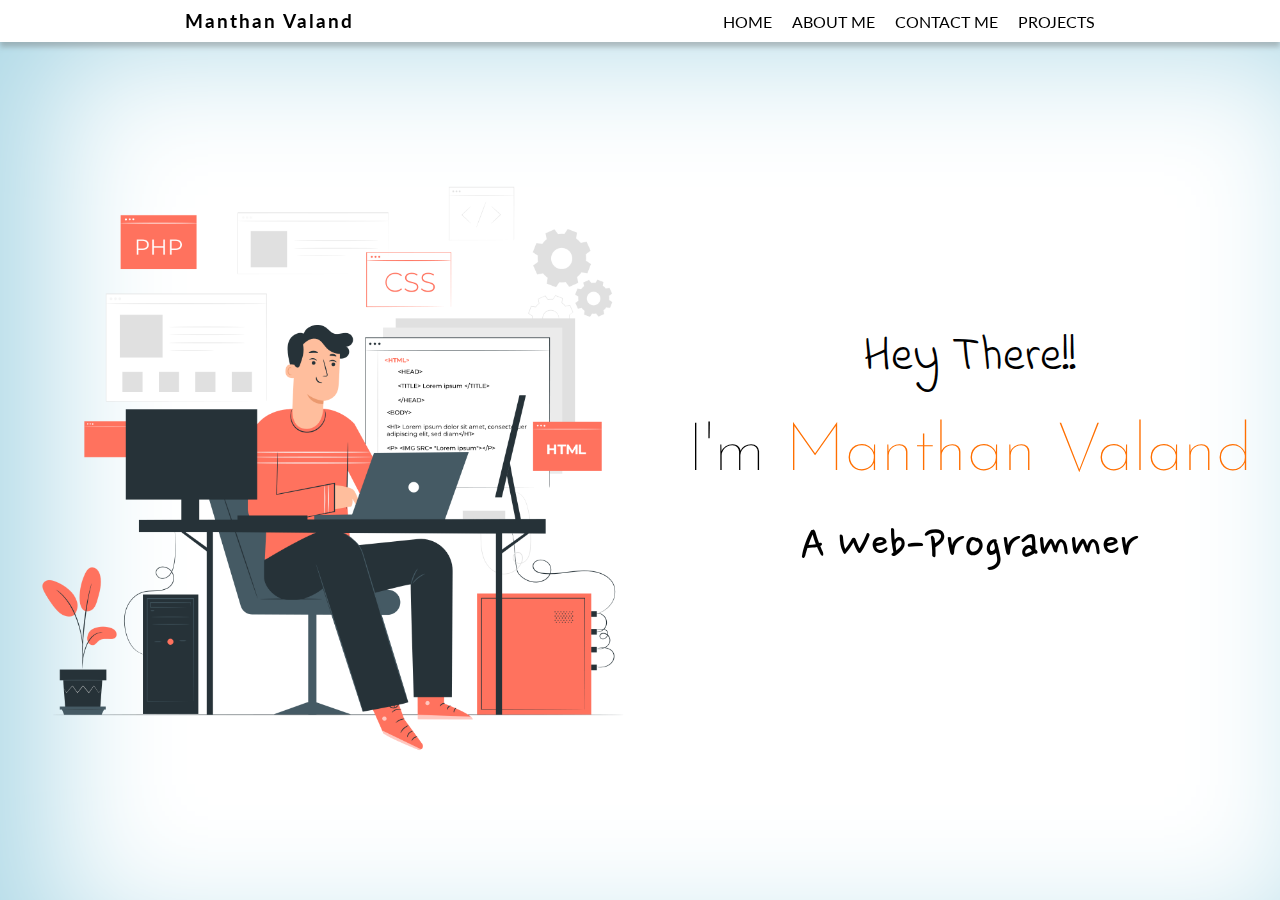
<file: index.html>
<!DOCTYPE html>
<html lang="en">

<head>
    <meta charset="UTF-8">
    <meta http-equiv="X-UA-Compatible" content="IE=edge">
    <meta name="viewport" content="width=device-width, initial-scale=1.0">
    <!-- <link rel="shortcut icon" type="image/x-icon" href="favicon.ico"> -->
    <link rel="stylesheet" href="style.css">
    <link rel="stylesheet"
        href="https://fonts.googleapis.com/css2?family=Material+Symbols+Outlined:opsz,wght,FILL,GRAD@20..48,100..700,0..1,-50..200" />
    <style>
        .material-symbols-outlined {
            font-variation-settings:
                'FILL' 0,
                'wght' 400,
                'GRAD' 0,
                'opsz' 48
        }
    </style>
    <title>Manthan Valand</title>
</head>

<body>
    <section>
        <header>
            <nav>
                <h3>Manthan Valand</h3>
                <ul>

                    <li id="dropdown" onclick="Addmenu()">
                        <span class="material-symbols-outlined">menu</span>
                    </li>

                    <li><a href="index.html">HOME</a></li>
                    <li><a href="about.html">ABOUT ME</a></li>
                    <li><a href="contact.html">CONTACT ME</a></li>
                    <li><a href="project.html">PROJECTS</a></li>
                </ul>
            </nav>
            
            
            
            <div class="middle">
                <div id="hidden"></div>
                <img src="base.png" alt="not avlialable">
                <footer>
                    <p>Hey There!!</p>
                    <br>
                    <p class="second">I'm <span style="color:rgb(255, 111, 0);">Manthan Valand</span></p>
                    <br>
                    <p class="last"> A Web-Programmer</p>
                </footer>
            </div>
        </header>
































    </section>
    <script src="script.js"></script>
</body>

</html>
</file>
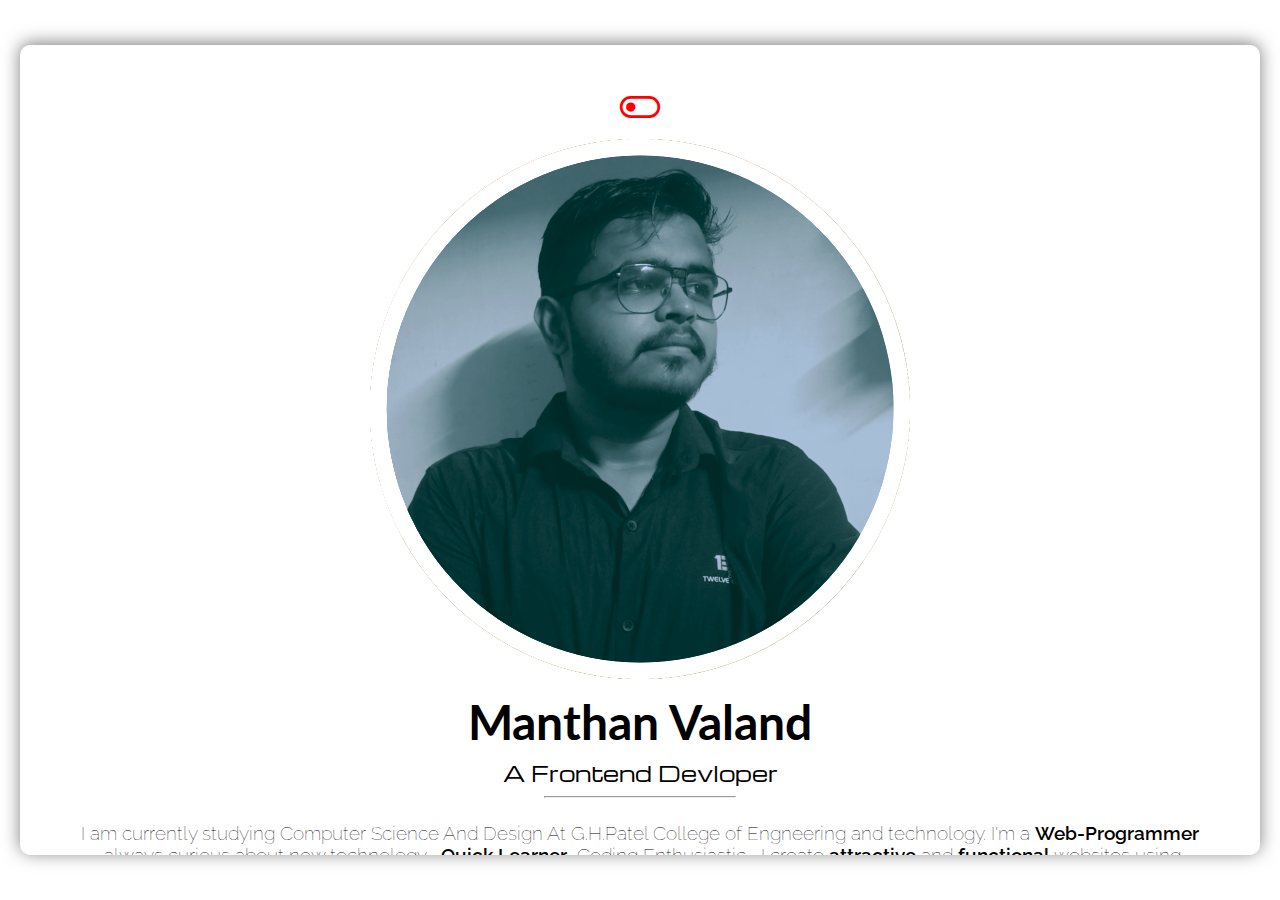
<file: about.html>
<!DOCTYPE html>
<html lang="en">

<head>
    <meta charset="UTF-8">
    <meta http-equiv="X-UA-Compatible" content="IE=edge">
    <meta name="viewport" content="width=device-width, initial-scale=1.0">
    <link rel="stylesheet"
        href="https://fonts.googleapis.com/css2?family=Material+Symbols+Outlined:opsz,wght,FILL,GRAD@20..48,100..700,0..1,-50..200" />
    <link rel="stylesheet" href="https://cdnjs.cloudflare.com/ajax/libs/font-awesome/4.7.0/css/font-awesome.min.css">
    <style>
        .material-symbols-outlined {
            font-variation-settings:
                'FILL' 0,
                'wght' 400,
                'GRAD' 0,
                'opsz' 48
        }
    </style>
    <title>Manthan Valand</title>
    <link rel="stylesheet" href="about.css">
</head>

<body>


    <div class="first">
        <div class="text">
            <div class="button material-symbols-outlined">toggle_off</div>
            <div class="img">
                <img src="pro.png" alt="" style="filter:brightness(1.3)">
            </div>

            <h2>Manthan Valand</h2>
            <h4>A Frontend Devloper</h4>
            <hr>
            <p>I am currently studying Computer Science And Design At G.H.Patel College of Engneering and technology.
                I'm a <span style="font-weight:600;">Web-Programmer</span> ,always curious about new technology , <span
                    style="font-weight:600;">Quick Learner</span>, Coding Enthusiastic , I create <span style="font-weight:600;">attractive</span>  and <span style="font-weight:600;">functional</span> websites using HTML,CSS,JS and Desing tools like Canva</p>

              
            <div class="links" >
                <a href="https://api.whatsapp.com/send/?phone=9737394919&text&type=phone_number&app_absent=0" style="color:rgb(6, 156, 66);">
                    <i style="font-size:24px;cursor:pointer" class="fa">&#xf232;
                    </i>
                </a>
                <a href="https://www.linkedin.com/in/manthan-valand-ab7170211/" style="color:rgb(55, 75, 192);">
                    <i style="font-size:24px;cursor:pointer" class="fa">&#xf08c;
                    </i>
                </a>
                <a href="https://www.instagram.com/manthan_778/" style="color:rgb(255, 88, 116);">
                    <i style="font-size:24px;cursor:pointer" class="fa">&#xf16d;
                    </i>
                </a>
            </div>
            
            <a href="index.html" style="margin-top:20px;">
                <div class="material-symbols-outlined arrow">
                    first_page
                </div>
            </a>

                    
           
        </div>


    </div>
    <script src="new.js"></script>
</body>

</html>
</file>
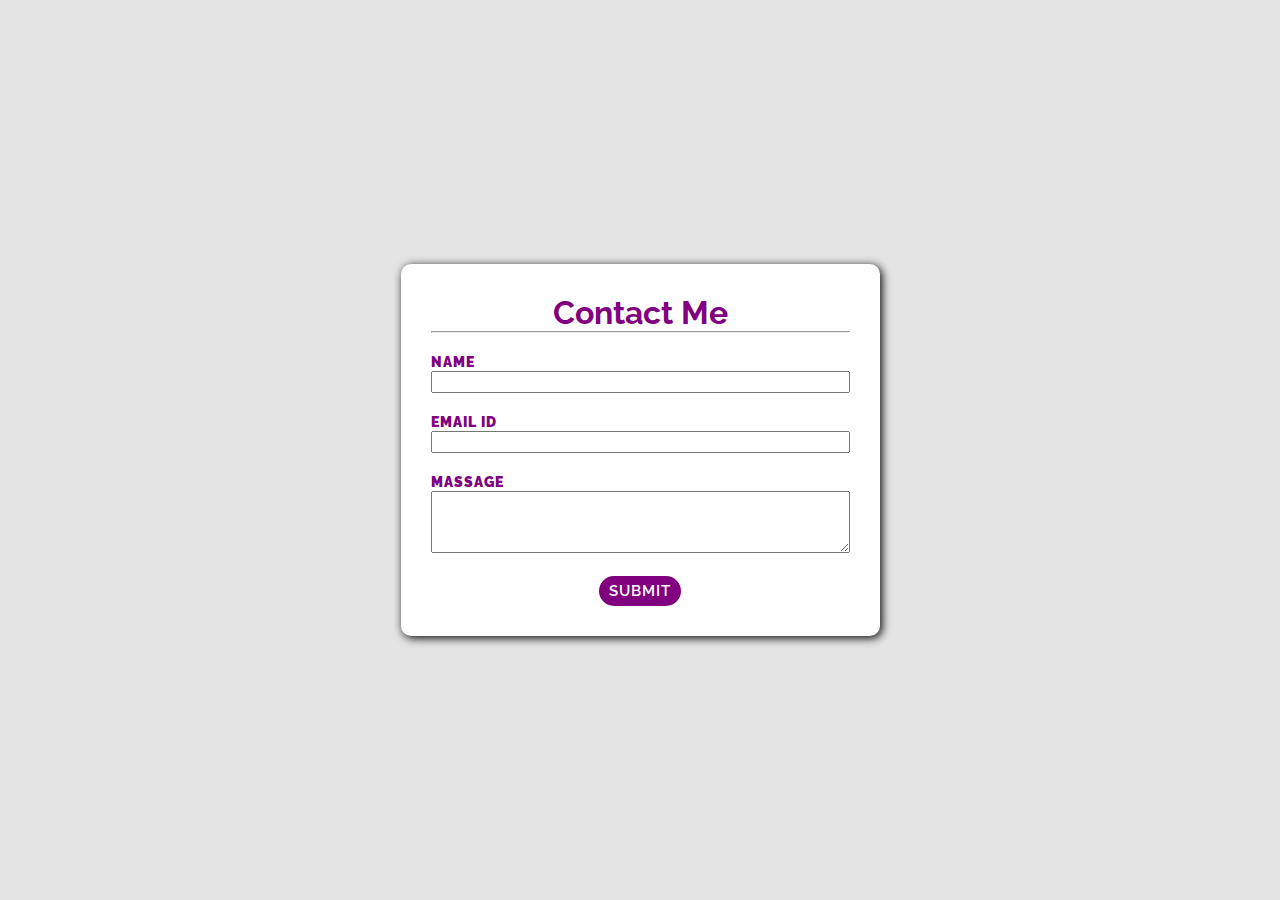
<file: contact.html>
<!DOCTYPE html>
<html lang="en">

<head>
    <meta charset="UTF-8">
    <meta http-equiv="X-UA-Compatible" content="IE=edge">
    <meta name="viewport" content="width=device-width, initial-scale=1.0">
    <link rel="stylesheet" href="contact.css">
    <title>Contact-Page</title>
</head>

<body>
    <section>
        <div class="card">
            <form action="" class="form">
                <h1>Contact Me</h1>
                <hr>
                <br>
                <label for="username" name="username" class="lbl" >NAME</label>
                <br>
                <input type="text" name="username" class="user_id" required="">
                <br>
                <br>
                <label for="email" name="email" class="lbl" >EMAIL ID</label>
                <br>
                <input type="text" name="email" class="user_id" required="">
                <br>
                <br>
                <label for="massege" name="msg" class="lbl">MASSAGE</label>
                <br>
                <textarea id="area" name="msg" rows="4"
                    cols="50"></textarea>
                 <br><br>   
                <center><button type="submit" class="btn">Submit</button></center>


            </form>

        </div>
    </section>
</body>

</html>
</file>
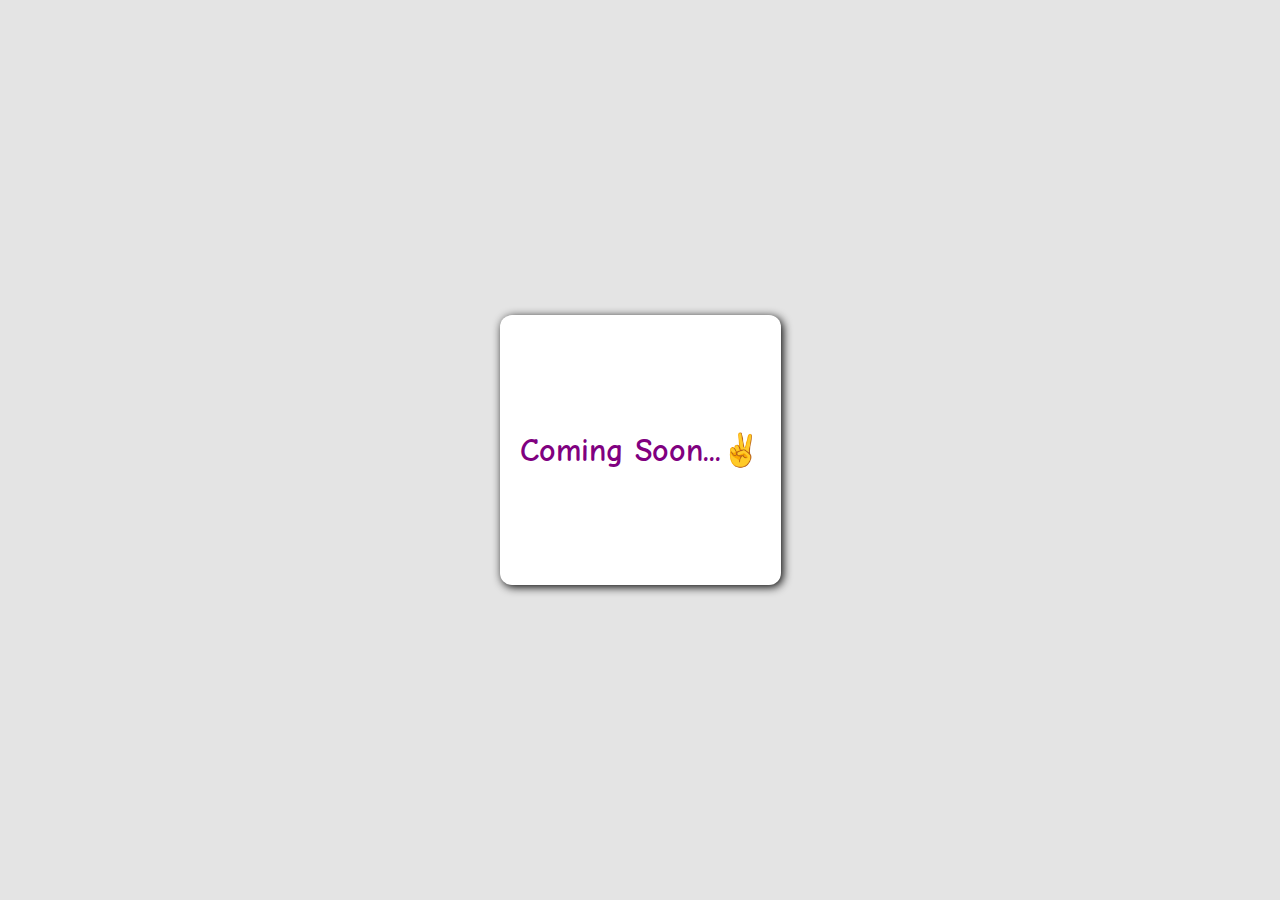
<file: project.html>
<!DOCTYPE html>
<html lang="en">
<head>
    <meta charset="UTF-8">
    <meta http-equiv="X-UA-Compatible" content="IE=edge">
    <meta name="viewport" content="width=device-width, initial-scale=1.0">
    <link rel="stylesheet" href="project.css">
    <title>Projects</title>
</head>
<body>
    <div>
        <h1>Coming Soon...✌️</h1>
    </div>
    
</body>
</html>
</file>
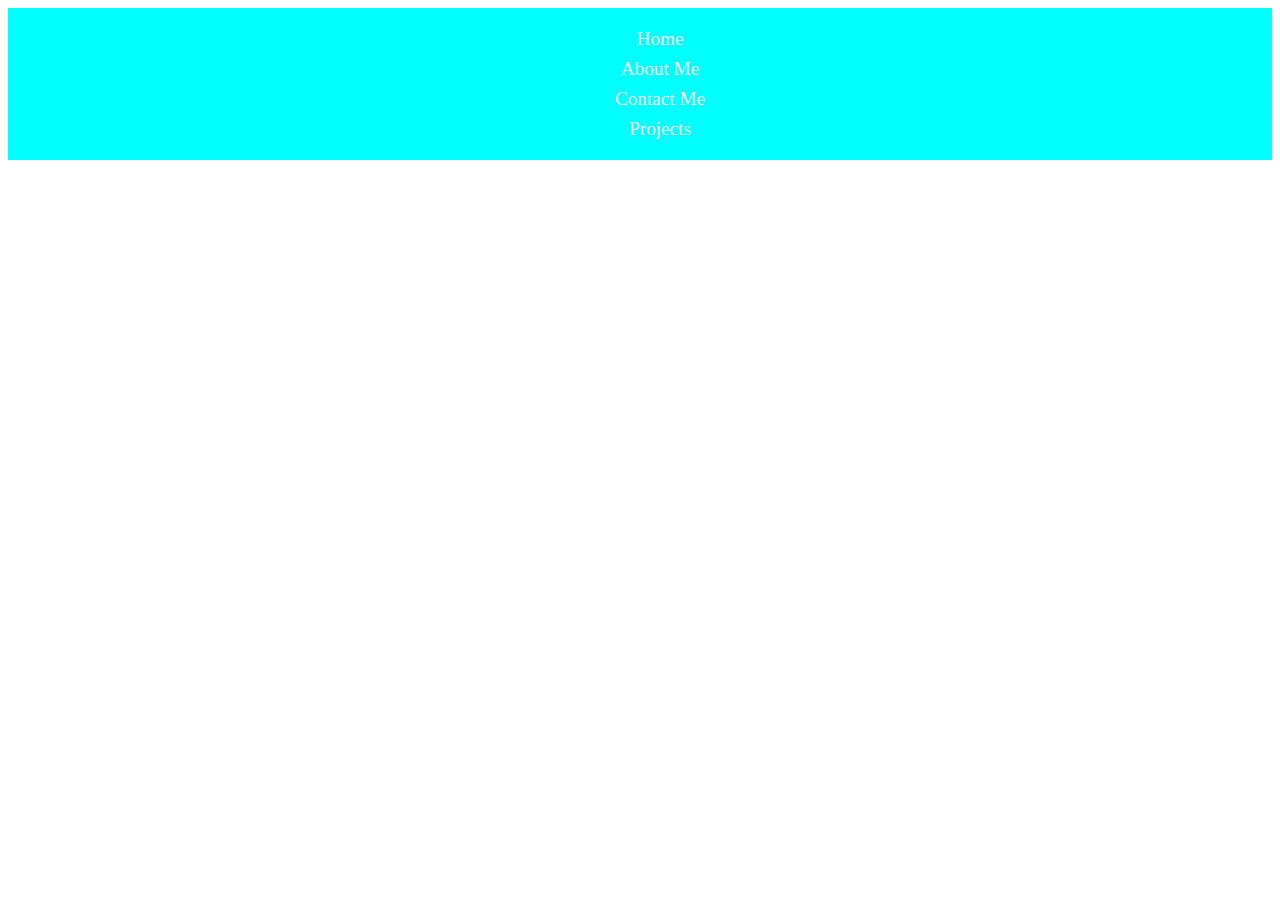
<file: test.html>
<!DOCTYPE html>
<html lang="en">
<head>
    <meta charset="UTF-8">
    <meta http-equiv="X-UA-Compatible" content="IE=edge">
    <meta name="viewport" content="width=device-width, initial-scale=1.0">
    <title>Document</title>
    <style>
        .menubar{
            display: flex;
            justify-content: center;
            align-items: center;
            background-color: aqua;

        }
        ul li{
            list-style: none;
            line-height: 30px;
            font-size: larger;
            text-align: center;
            color: aliceblue;
        }
    </style>
</head>
<body>
    <div class="menubar">
        <ul>
            <li>Home</li>
            <li>About Me</li>
            <li>Contact Me</li>
            <li>Projects</li>
        </ul>
    </div>
</body>
</html>
</file>
<file: style.css>
@import url('https://fonts.googleapis.com/css2?family=DynaPuff:wght@500&display=swap');
@import url('https://fonts.googleapis.com/css2?family=Lato&display=swap');
@import url('https://fonts.googleapis.com/css2?family=Lato:wght@300&display=swap');
@import url('https://fonts.googleapis.com/css2?family=Indie+Flower&display=swap');
@import url('https://fonts.googleapis.com/css2?family=Josefin+Sans:wght@300&display=swap');
@import url('https://fonts.googleapis.com/css2?family=Nanum+Pen+Script&display=swap');
/* font-family: 'DynaPuff', cursive; */

*{
 margin: 0;
 padding: 0;
 box-sizing: border-box;
}



a{
    color: black;
    text-decoration: none;
    cursor: default;
}
a:hover{
    color: var(--dark-blue);

}
html{
    --dark-blue : #437Fc7;
    --light-blue : #6DAFFE;
    --dark-white:#EDF6FF;
    --white:#FFFFFF;
    --brown:#B9732F;
    --heading-font : 'Lato', sans-serif ;
    --cursive: 'DynaPuff', cursive;
    --cursive2 :  'Indie Flower', cursive;
}


.dropdown{
    display: none;
}
nav{
    display: flex;
    justify-content: space-around;
    padding: 10px;
    background-color: var(--white);
    position: fixed;
    width: 100vw;
    box-shadow: 0px 5px 5px 0px rgba(102, 102, 102, 0.362);

}
nav h3{
    letter-spacing: 2px;
    font-family: 'Lato', sans-serif;
    cursor: pointer;
}
nav ul{
    display: flex;
    /* justify-content: space-around; */
    font-family: 'Lato',sans-serif;
    list-style: none;
}
nav ul li{
    margin-left: 20px;
    cursor: pointer;
    display:flex;
    justify-content: center;
    align-items: center;
}

.middle{
    display: flex;
    flex-direction: column;
    justify-content:center;
    align-items: center;
    box-shadow: 46px 46px 135px pink inset;

    background-color: white;
    overflow: scroll;
    height: 100%;

}
.middle img{
    width: 100%;
    margin-top: 30px;
}


footer p{
    font-family: var(--cursive2);
    font-weight: 100;
    font-size: 3em;
    text-align: center;
}
footer .second{
    padding: 10px;
    font-weight: 100;
    font-size: 4.2em;
    text-align: center;
    font-family: 'Josefin Sans', sans-serif;

}

footer .last{
    font-family: 'Nanum Pen Script', cursive;
    font-weight: 100;
    font-size: 3.2em ;
}
nav li:hover{
    color: var(--dark-blue);
}
.menu_div{
padding: 20px;
/* position: sticky; */
}
.menu_ul{
    text-align: center;
    
}
.menu_li
{   list-style: none;
    line-height: 30px;
    cursor: pointer;
    font-family: 'Lato',sans-serif;
    
}
.menu_li:hover{
    color: var(--dark-blue);

}
.deldiv{
    display: none;
}
.padd{
    margin-top: 40px;
}
@media only screen and (min-width:800px)
{    
    .middle{
        flex-direction: row;
        justify-content: space-evenly;
        height: 100vh;
        box-shadow: 46px 46px 135px lightblue inset;

        /* margin-top: 10vh; */
    }
    .middle img{
        width: 50%;

    }
    footer
    {
        display: flex;
        flex-direction: column;
        justify-content: center;
        align-items: center;
        
    }
    #dropdown{
        display: none;
        user-select: none;
        cursor: default;
    }
    #hidden{
        display: none;
    }
}
@media only screen and (max-width:800px)
{
    nav ul li{
        display: none;
    }
    #dropdown{
        display: block; 
        font-size: medium; 
        user-select: none;
        cursor: default; 
    }
    img{
        margin-top: -50px;
    }
    footer .last{
        margin-bottom: 25px;
        /* margin-inline: 3px; */
    }
}
</file>
<file: about.css>
@import url('https://fonts.googleapis.com/css2?family=DynaPuff:wght@500&display=swap');
@import url('https://fonts.googleapis.com/css2?family=Lato&display=swap');
@import url('https://fonts.googleapis.com/css2?family=Lato:wght@300&display=swap');
@import url('https://fonts.googleapis.com/css2?family=Indie+Flower&display=swap');
@import url('https://fonts.googleapis.com/css2?family=Josefin+Sans:wght@300&display=swap');
@import url('https://fonts.googleapis.com/css2?family=Nanum+Pen+Script&display=swap');
@import url('https://fonts.googleapis.com/css2?family=Michroma&display=swap');
@import url('https://fonts.googleapis.com/css2?family=Raleway:wght@300&display=swap');



*{
    margin: 0;
    padding: 0;
    box-sizing: border-box;
}
html{
    --dark-blue : #437Fc7;
    --light-blue : #6DAFFE;
    --dark-white:#EDF6FF;
    --white:#FFFFFF;
    --brown:#B9732F;
    --heading-font : 'Lato', sans-serif ;
    --cursive: 'DynaPuff', cursive;
    --cursive2 :  'Indie Flower', cursive;
}
.first
{     
    height: 100vh;
    display: flex;
    flex-direction: column;
    justify-content: space-evenly;
    align-items: center;
    font-size: 2rem;
    padding: 20px;
}
.first img{
    width: 50%;
    /* border-radius: 50%; */
    /* transform: scale(1.25); */
}
.img{
    /* width:fit-content; */
    display: flex;
    justify-content: center;
    /* border-radius: 50%; */
    align-items: center;
    padding: 10px;
    /* box-shadow: 0 -2px 17px 0 rgba(0,0,0,.5);  */
    border-radius: 10px;


}
.text{
    display: flex;
    flex-direction: column;
    justify-content: space-between;
    align-items:center;
    box-shadow: 0 -2px 17px 0 rgba(0,0,0,.5); 
    padding: 40px;
    border-radius: 10px;
    height: 90vh;
    overflow-y: scroll;

}
.text h2
{
    font-family: var(--heading-font);
    margin: 4px;
    text-align: center;

}
.text h4{
    font-family: var(--heading-font);
    font-size: 1.3rem;
    margin: 4px;
    font-weight: 200;
    font-family: 'Michroma', sans-serif;

    text-align: center;


}
.text p{
    /* font-family: var(--heading-font); */
    font-family: 'Raleway', sans-serif;
    font-weight: 100;
    font-size: 1.2rem;
    padding: 20px;
    text-align: center;
}
hr{
    width:6em;
    margin: 4px;
    
    
}
.lts{
    letter-spacing: 2px;
}

.button{
 
    cursor: pointer;
    user-select: none;
    font-size: 44px;
    cursor: default;
    color: red;
}
.darktxt
{
    background: black;
color: white;
box-shadow: 0 -2px 17px 0 rgba(255, 255, 255, 0.5);
}
.darkfirst{
    background-color: gray;
}
.links{
    width: 100%;
    display: flex;
    justify-content: space-evenly;
    border-style: none;
    user-select: none;

    
}
/* a{
    margin-left: 20px;
} */
a,a:hover, a:active, a:focus,a i{
    color:green;
    text-decoration: none;
    border-style: none;
    user-select: none;
    outline: none;
    cursor: default;

}
.arrow{
    text-align: center;
   border-radius: 50%;
   padding: 2px;
   border: 2px solid green;
}
a:hover{
    color:red;
  

}
.arrow:hover{
    border-radius: 50%;
    border: 2px solid red;
}
</file>
<file: contact.css>
@import url('https://fonts.googleapis.com/css2?family=Raleway:wght@300&display=swap');

*{
    margin: 0;
    padding: 0;
    box-sizing: border-box;
}
section{
   width: 100vw;
   height: 100vh; 
  display: flex;
  justify-content: center;
  align-items: center;
  overflow-y: hidden;
  background-color:rgb(228, 228, 228);
}
.card{
    
    /* align-items: center; */
    padding: 30px;
    width: fit-content;
    /* height: 50%; */
    background-color: white;
    border-radius: 10px;
    box-shadow: 2px 2px 10px black;
    overflow:hidden;
    margin-inline: 20px;


}
.form{
    color: purple;
    /* text-align: center; */
    font-family: Raleway,sans-serif;
}
.user_id{
    text-align: center;
    width: 100%;
    font-size: 16px;
}
#area{
    max-width: 100%;
    min-width: 100%;
    max-height:20vh;
}
button{
    text-align: center;
}
user_id{
    font-size: 15px;
    padding: 10px;
    width: 100%;
}
.lbl{
font-size: 14px;
font-weight: 900;
letter-spacing: 1px;
margin-bottom:10px;
text-transform: uppercase;
}
.btn{
font-family: Raleway,sans-serif;
background-color: purple;
border: none;
border-radius: 20px;
color: rgb(255, 255, 255);
cursor: pointer;
font-size: 15px;
font-weight: 600;
letter-spacing: 1px;
padding: 6px 10px;
text-transform: uppercase;
}
h1{
    text-align: center;
    
}
</file>
<file: project.css>
@import url('https://fonts.googleapis.com/css2?family=Comic+Neue&display=swap');
*{
    margin: 0;
    padding: 0;
    box-sizing: border-box;
}
body{
    display: flex;
    justify-content: center;
    align-items: center;
    width: 100vw;
    height: 100vh;
    background-color:rgb(228, 228, 228);
}
div{
    display: flex;
    justify-content: center;
    align-items: center;
    width: fit-content;
    height: 30vh;
    padding: 20px;
    font-family: 'Comic Neue', cursive;
    text-align: center;
    overflow-y: scroll;
    /* background-color: black; */
    background-color: white;
    border-radius: 12px;
    /* box-shadow:  white; */
    box-shadow: 2px 2px 10px black;
    color: purple;
}
</file>
